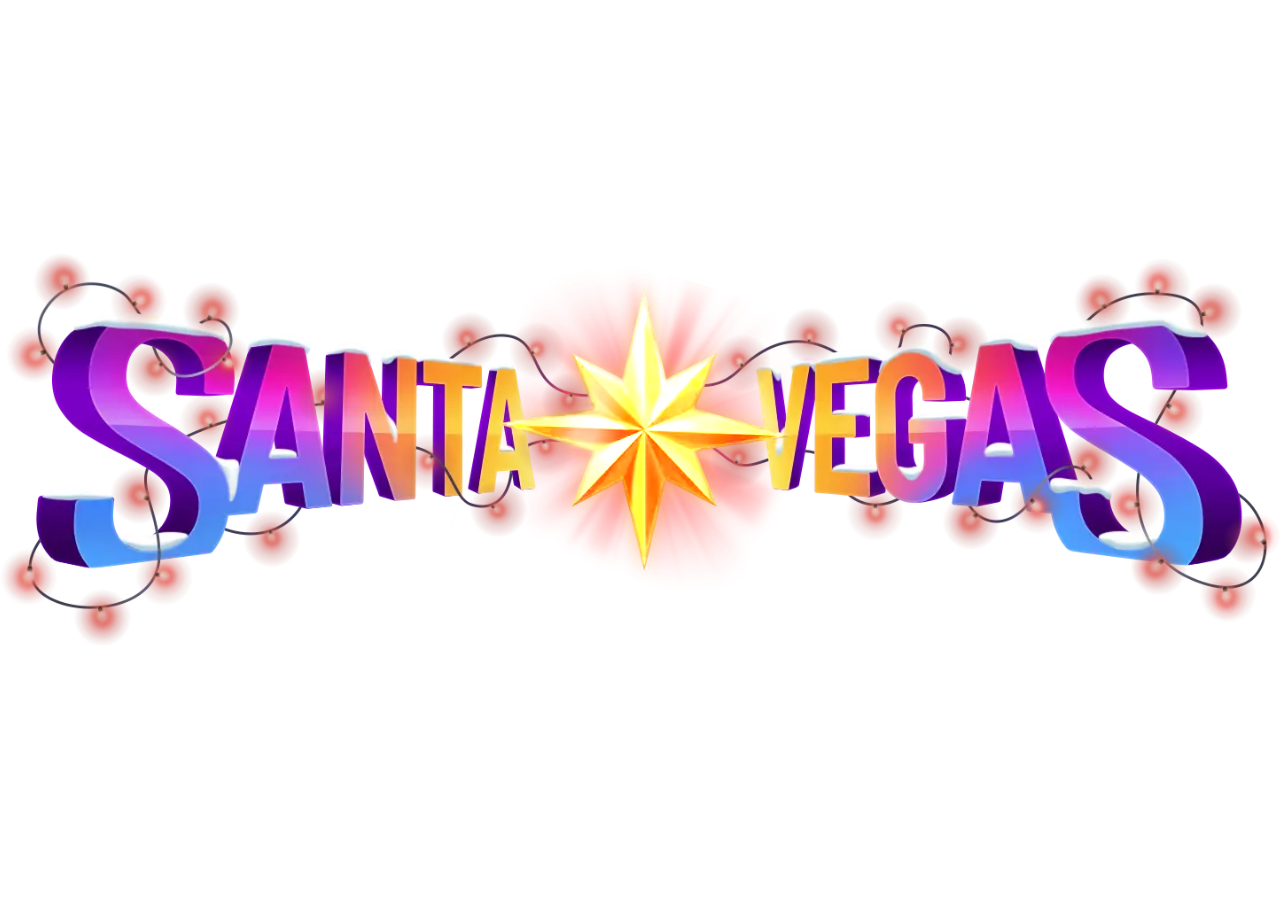
<file: index.html>
<!DOCTYPE html>
<html lang="uk">
  <head>
    <meta charset="UTF-8" />
    <meta name="viewport" content="width=device-width, initial-scale=1.0" />
    <title>Santa Vegas Widget</title>
    <link rel="stylesheet" href="css/style.css" />
  </head>

  <body>
    <!-- Основной контейнер виджета -->
    <div class="widget-container">
      <!-- Логотип (слоевая структура) -->
      <div class="logo-container">
        <!-- Слой 1: Праздничная подсветка (ПОД базовым лого, скрыта) -->
        <img
          id="partyLight"
          src="img/light_827x256_party.svg"
          alt=""
          class="logo-layer party-light"
          style="display: none"
        />

        <!-- Слой 2: Базовый логотип -->
        <img
          id="baseLogoLayer"
          src="img/logo_827x256_base.svg"
          alt="Santa Vegas"
          class="logo-layer base-logo"
        />

        <!-- Слой 3: Анимация Санты (ПОД базовым лого, скрыта) -->
        <div
          class="santa-animation-wrapper"
          id="santaAnimationWrapper"
          style="display: none"
        >
          <object
            id="santaAnimation"
            class="santa-animation-container"
            data="img/santa_vegas_827x256_santa.svg?v=1"
            type="image/svg+xml"
          >
            <img src="img/santa.webp" alt="Santa" />
          </object>
        </div>

        <!-- Слой 4: Гирлянды (стандартные по умолчанию) -->
        <img
          id="lampsLayer"
          src="img/lamps_827x256_default.svg"
          alt=""
          class="logo-layer lamps-layer"
        />

        <!-- Слой 5: Звезда (видна по умолчанию) -->
        <img
          id="starLayer"
          src="img/santa_vegas_827x256_star.svg"
          alt=""
          class="logo-layer star-layer"
        />

        <!-- Кликабельная зона для звезды -->
        <div id="starClickZone" class="star-click-zone"></div>
      </div>

      <!-- Кликабельные зоны для ловли Санты -->
      <div
        class="santa-click-zone santa-click-zone-top"
        id="santaClickZoneTop"
        style="display: none"
      ></div>

      <div
        class="santa-click-zone santa-click-zone-bottom"
        id="santaClickZoneBottom"
        style="display: none"
      ></div>

      <!-- Кнопка управления звуком -->
      <button
        class="sound-toggle"
        id="soundToggle"
        aria-label="Управління звуком"
      >
        <img
          src="img/sound_off.svg"
          alt="Звук вимкнено"
          class="sound-icon"
          id="soundIcon"
        />
      </button>

      <!-- Аудио элемент -->
      <audio id="bgMusic" loop preload="auto">
        <source src="sound/music.mp3" type="audio/mpeg" />
      </audio>
    </div>

    <script src="js/widget.js"></script>
  </body>
</html>
</file>
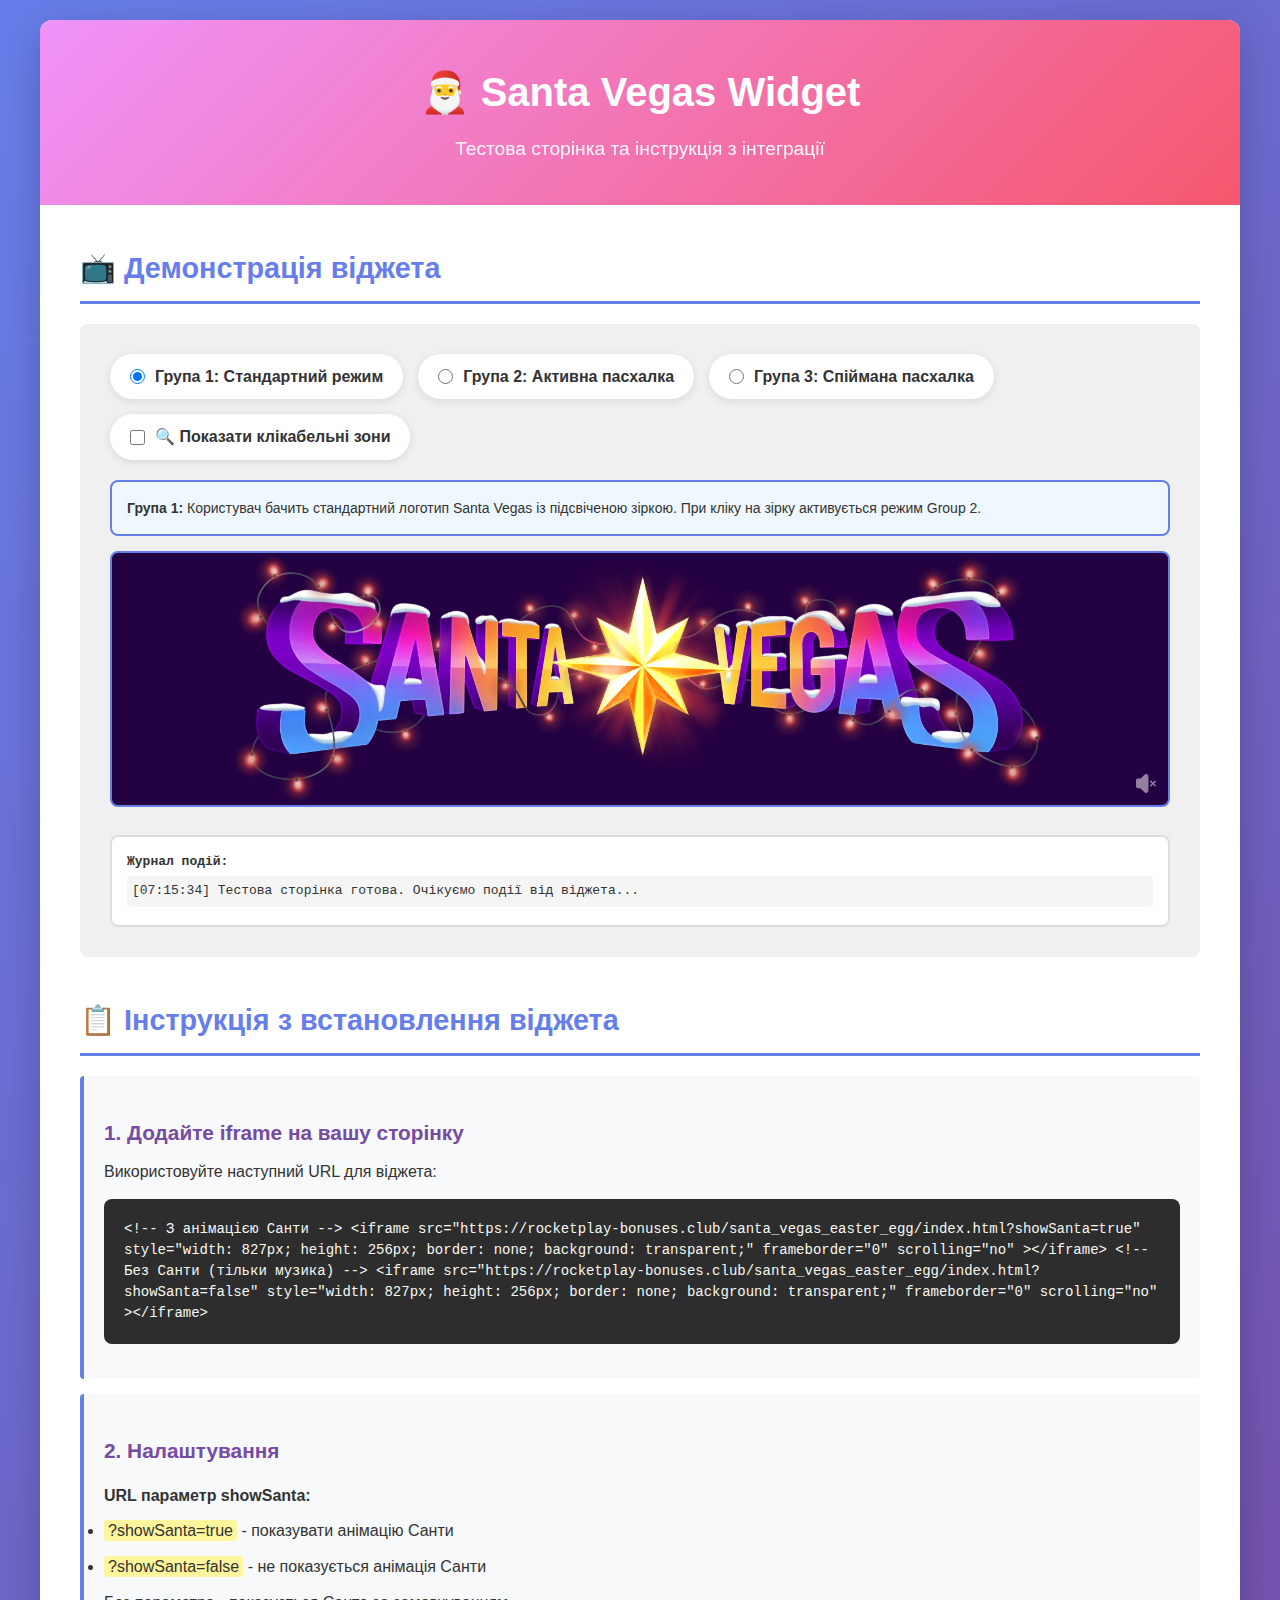
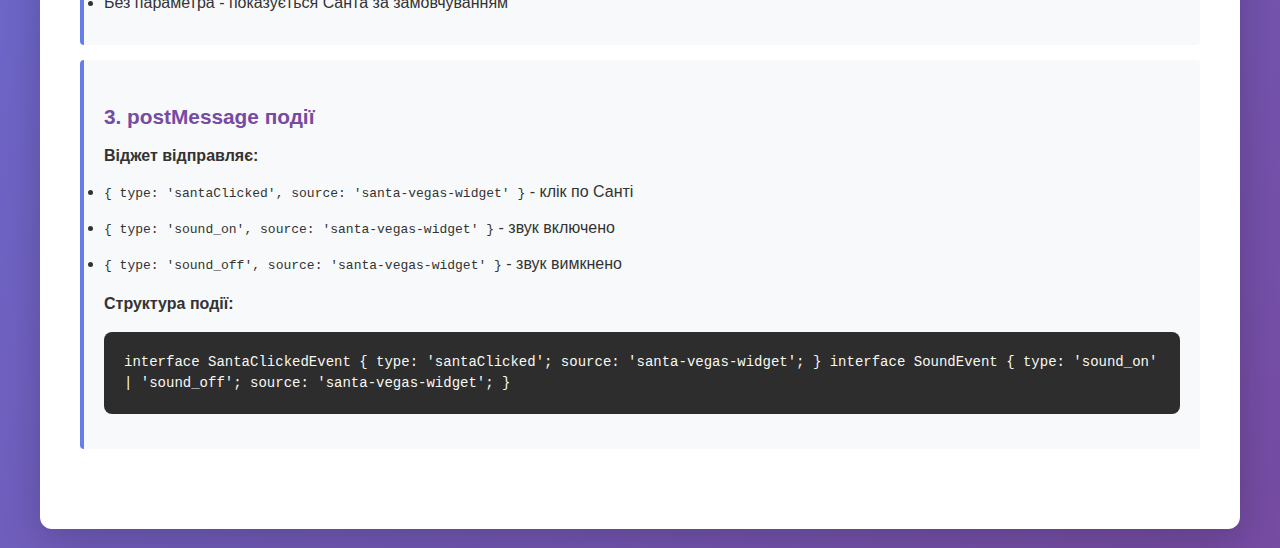
<file: iframe-test.html>
<!DOCTYPE html>
<html lang="uk">
  <head>
    <meta charset="UTF-8" />
    <meta name="viewport" content="width=device-width, initial-scale=1.0" />
    <title>Santa Vegas Widget - Тестова сторінка</title>
    <style>
      * {
        margin: 0;
        padding: 0;
        box-sizing: border-box;
      }

      body {
        font-family: -apple-system, BlinkMacSystemFont, 'Segoe UI', Roboto,
          Oxygen, Ubuntu, Cantarell, sans-serif;
        background: linear-gradient(135deg, #667eea 0%, #764ba2 100%);
        color: #333;
        line-height: 1.6;
        padding: 20px;
      }

      .container {
        max-width: 1200px;
        margin: 0 auto;
        background: white;
        border-radius: 12px;
        box-shadow: 0 10px 40px rgba(0, 0, 0, 0.2);
        overflow: hidden;
      }

      .header {
        background: linear-gradient(135deg, #f093fb 0%, #f5576c 100%);
        color: white;
        padding: 40px;
        text-align: center;
      }

      .header h1 {
        font-size: 2.5rem;
        margin-bottom: 10px;
      }

      .header p {
        font-size: 1.2rem;
        opacity: 0.95;
      }

      .content {
        padding: 40px;
      }

      .section {
        margin-bottom: 40px;
      }

      .section h2 {
        color: #667eea;
        margin-bottom: 20px;
        font-size: 1.8rem;
        border-bottom: 3px solid #667eea;
        padding-bottom: 10px;
      }

      .section h3 {
        color: #764ba2;
        margin: 20px 0 10px 0;
        font-size: 1.3rem;
      }

      .instruction-box {
        background: #f8f9fa;
        border-left: 4px solid #667eea;
        padding: 20px;
        margin: 15px 0;
        border-radius: 4px;
      }

      .instruction-box ol {
        margin-left: 20px;
      }

      .instruction-box li {
        margin: 10px 0;
      }

      .code-block {
        background: #2d2d2d;
        color: #f8f8f2;
        padding: 20px;
        border-radius: 8px;
        overflow-x: auto;
        margin: 15px 0;
        font-family: 'Monaco', 'Courier New', monospace;
        font-size: 14px;
        line-height: 1.5;
      }

      .code-block code {
        display: block;
      }

      .demo-section {
        background: #f0f0f0;
        padding: 30px;
        border-radius: 8px;
        margin: 20px 0;
      }

      .demo-controls {
        display: flex;
        gap: 15px;
        align-items: center;
        margin-bottom: 20px;
        flex-wrap: wrap;
      }

      .demo-controls label {
        display: flex;
        align-items: center;
        gap: 10px;
        font-weight: 600;
        background: white;
        padding: 10px 20px;
        border-radius: 25px;
        box-shadow: 0 2px 8px rgba(0, 0, 0, 0.1);
        cursor: pointer;
        transition: all 0.3s ease;
      }

      .demo-controls label:hover {
        box-shadow: 0 4px 12px rgba(0, 0, 0, 0.15);
        transform: translateY(-2px);
      }

      .demo-controls input {
        width: 15px;
        height: 15px;
        cursor: pointer;
      }

      #widgetFrame {
        width: 100%;
        height: 256px;
        border: 2px solid #667eea;
        border-radius: 8px;
        background: rgb(34, 0, 65);
      }

      .info-box {
        background: #e7f3ff;
        border: 2px solid #2196f3;
        border-radius: 8px;
        padding: 15px;
        margin: 15px 0;
      }

      .info-box strong {
        color: #1976d2;
      }

      .event-log {
        background: white;
        border: 2px solid #ddd;
        border-radius: 8px;
        padding: 15px;
        max-height: 200px;
        overflow-y: auto;
        font-family: monospace;
        font-size: 13px;
        margin-top: 20px;
      }

      .event-log .event {
        padding: 5px;
        margin: 3px 0;
        background: #f5f5f5;
        border-radius: 3px;
      }

      .event-log .event.received {
        background: #e8f5e9;
        color: #2e7d32;
      }

      .event-log .event.sent {
        background: #e3f2fd;
        color: #1565c0;
      }

      .highlight {
        background: #fff59d;
        padding: 2px 4px;
        border-radius: 3px;
      }

      .group-description {
        background: #f0f8ff;
        border: 2px solid #667eea;
        border-radius: 8px;
        padding: 15px;
        margin: 15px 0;
        font-size: 14px;
      }
    </style>
  </head>

  <body>
    <div class="container">
      <div class="header">
        <h1>🎅 Santa Vegas Widget</h1>
        <p>Тестова сторінка та інструкція з інтеграції</p>
      </div>

      <div class="content">
        <!-- Демо секция -->
        <div class="section">
          <h2>📺 Демонстрація віджета</h2>
          <div class="demo-section">
            <div class="demo-controls">
              <label>
                <input type="radio" name="widgetGroup" value="group1" checked />
                <span>Група 1: Стандартний режим</span>
              </label>
              <label>
                <input type="radio" name="widgetGroup" value="group2" />
                <span>Група 2: Активна пасхалка</span>
              </label>
              <label>
                <input type="radio" name="widgetGroup" value="group3" />
                <span>Група 3: Спіймана пасхалка</span>
              </label>
              <label>
                <input type="checkbox" id="debugZones" />
                <span>🔍 Показати клікабельні зони</span>
              </label>
            </div>

            <div class="group-description" id="groupDescription">
              <p>
                <strong>Група 1:</strong> Користувач бачить стандартний логотип
                Santa Vegas із підсвіченою зіркою. При кліку на зірку
                активується режим Group 2.
              </p>
            </div>

            <div style="position: relative; display: inline-block; width: 100%">
              <iframe
                id="widgetFrame"
                src="index.html"
                style="
                  width: 100%;
                  height: 256px;
                  border: 2px solid #667eea;
                  border-radius: 8px;
                  background: rgb(34, 0, 65);
                  display: block;
                "
              ></iframe>

              <!-- Оверлей для отладки кликабельных зон -->
              <div
                id="debugOverlay"
                style="
                  display: none;
                  position: absolute;
                  top: 0;
                  left: 0;
                  width: 100%;
                  height: 100%;
                  pointer-events: none;
                  z-index: 999;
                  container-type: size;
                "
              >
                <!-- Кликабельная зона звезды (красная) -->
                <div
                  style="
                    position: absolute;
                    top: 50%;
                    left: 50%;
                    transform: translate(-50%, -57%);
                    width: min(18cqw, 180px);
                    height: min(22cqw, 180px);
                    background: rgba(255, 0, 0, 0.3);
                    border: 2px solid red;
                  "
                ></div>
              </div>
            </div>

            <div class="event-log" id="eventLog">
              <div><strong>Журнал подій:</strong></div>
            </div>
          </div>
        </div>

        <!-- Инструкция по встраиванию -->
        <div class="section">
          <h2>📋 Інструкція з встановлення віджета</h2>

          <div class="instruction-box">
            <h3>1. Додайте iframe на вашу сторінку</h3>
            <p>Використовуйте наступний URL для віджета:</p>
            <div class="code-block">
              <code
                >&lt;!-- З анімацією Санти --&gt; &lt;iframe
                src="https://rocketplay-bonuses.club/santa_vegas_easter_egg/index.html?showSanta=true"
                style="width: 827px; height: 256px; border: none; background:
                transparent;" frameborder="0" scrolling="no" &gt;&lt;/iframe&gt;
                &lt;!-- Без Санти (тільки музика) --&gt; &lt;iframe
                src="https://rocketplay-bonuses.club/santa_vegas_easter_egg/index.html?showSanta=false"
                style="width: 827px; height: 256px; border: none; background:
                transparent;" frameborder="0" scrolling="no"
                &gt;&lt;/iframe&gt;</code
              >
            </div>
          </div>

          <div class="instruction-box">
            <h3>2. Налаштування</h3>

            <p style="margin-top: 15px">
              <strong>URL параметр showSanta:</strong>
            </p>
            <ul>
              <li>
                <span class="highlight">?showSanta=true</span> - показувати
                анімацію Санти
              </li>
              <li>
                <span class="highlight">?showSanta=false</span> - не показується
                анімація Санти
              </li>
              <li>Без параметра - показується Санта за замовчуванням</li>
            </ul>
          </div>

          <div class="instruction-box">
            <h3>3. postMessage події</h3>
            <p><strong>Віджет відправляє:</strong></p>
            <ul>
              <li>
                <code
                  >{ type: 'santaClicked', source: 'santa-vegas-widget' }</code
                >
                - клік по Санті
              </li>
              <li>
                <code>{ type: 'sound_on', source: 'santa-vegas-widget' }</code>
                - звук включено
              </li>
              <li>
                <code>{ type: 'sound_off', source: 'santa-vegas-widget' }</code>
                - звук вимкнено
              </li>
            </ul>

            <p style="margin-top: 15px"><strong>Структура події:</strong></p>
            <div class="code-block">
              <code
                >interface SantaClickedEvent { type: 'santaClicked'; source:
                'santa-vegas-widget'; } interface SoundEvent { type: 'sound_on'
                | 'sound_off'; source: 'santa-vegas-widget'; }</code
              >
            </div>
          </div>
        </div>
      </div>
    </div>

    <script>
      // Очищаем localStorage при загрузке тестовой страницы для чистого теста
      localStorage.removeItem('santaClicked')

      // Константы для postMessage (аналогично виджету)
      const WIDGET_COMMANDS = {
        ACTIVATE_GROUP2: {
          type: 'activateGroup2',
        },
        SHOW_DEBUG_ZONES: value => ({
          type: 'showDebugZones',
          value: value,
        }),
      }

      // Логика тестовой страницы
      const widgetFrame = document.getElementById('widgetFrame')
      const eventLog = document.getElementById('eventLog')
      const groupDescription = document.getElementById('groupDescription')
      const groupRadios = document.querySelectorAll('input[name="widgetGroup"]')
      const debugZonesCheckbox = document.getElementById('debugZones')
      const debugOverlay = document.getElementById('debugOverlay')

      // Функция для обновления URL iframe с учетом группы
      function updateIframeUrl() {
        const selectedGroup =
          document.querySelector('input[name="widgetGroup"]:checked')?.value ||
          'group1'

        let newUrl = 'index.html'
        const params = []

        // Группа 2 активируется через postMessage
        if (selectedGroup === 'group3') {
          params.push('showSanta=false')
        }

        if (params.length > 0) {
          newUrl += '?' + params.join('&')
        }

        widgetFrame.src = newUrl

        // Отправляем postMessage для активации группы 2 после загрузки iframe
        if (selectedGroup === 'group2') {
          widgetFrame.addEventListener(
            'load',
            function onIframeLoad() {
              setTimeout(() => {
                widgetFrame.contentWindow.postMessage(
                  WIDGET_COMMANDS.ACTIVATE_GROUP2,
                  '*'
                )
              }, 100)
              widgetFrame.removeEventListener('load', onIframeLoad)
            },
            { once: true }
          )
        }
      }

      // Обработка чекбокса для показа/скрытия кликабельных зон
      debugZonesCheckbox.addEventListener('change', function () {
        debugOverlay.style.display = this.checked ? 'block' : 'none'
        // Отправляем postMessage в iframe для управления визуализацией зон
        widgetFrame.contentWindow.postMessage(
          WIDGET_COMMANDS.SHOW_DEBUG_ZONES(this.checked),
          '*'
        )
      })

      const groupDescriptions = {
        group1:
          '<p><strong>Група 1: Стандартний режим</strong></p><p>Користувач бачить стандартний логотип Santa Vegas з зіркою на яку можна клікнути. При кліку на зірку активується режим Group 2.</p>',
        group2:
          '<p><strong>Група 2: Активна пасхалка</strong></p><p>Після кліку на зірку користувач бачить альтернативну анімацію гірлянд та пролітаючого Санту. Гірлянди змінюються на party версію, з\'являється святкова підсвітка. Можна виконати клік на Санту щоб його "впіймати".</p><p><strong>Важливо:</strong> Коли користувач клікає по Санті, це дія зберігається в localStorage (santaClicked=true). При кліку на зірку більше не буде запускатись анімація Санти, і користувач перейде до Групи 3 (Спіймана пасхалка).</p>',
        group3:
          '<p><strong>Група 3: Поймана пасхалка</strong></p><p>Після того як Санта був спійманий (або при URL параметрі ?showSanta=false), користувач бачить тільки святкову версію лого без анімації Санти.</p>',
      }

      // Функция логирования событий
      function logEvent(message, type = 'info') {
        const eventDiv = document.createElement('div')
        eventDiv.className = `event ${type}`
        const timestamp = new Date().toLocaleTimeString('uk-UA')
        eventDiv.textContent = `[${timestamp}] ${message}`
        eventLog.appendChild(eventDiv)
        eventLog.scrollTop = eventLog.scrollHeight
      }

      // Обработка изменения группы
      groupRadios.forEach(radio => {
        radio.addEventListener('change', function () {
          const selectedGroup = this.value

          // Обновляем описание группы
          groupDescription.innerHTML = groupDescriptions[selectedGroup]

          // Очищаем кеш браузера и localStorage ДО загрузки нового состояния
          if ('caches' in window) {
            caches.keys().then(cacheNames => {
              cacheNames.forEach(cacheName => {
                caches.delete(cacheName)
              })
            })
          }

          // ВСЕГДА очищаем localStorage сначала
          localStorage.removeItem('santaClicked')
          //   logEvent('Очищено: кеш браузера та localStorage', 'info')

          // Устанавливаем состояние localStorage ТОЛЬКО для Группы 3
          if (selectedGroup === 'group1') {
            logEvent(
              'Вибрано Група 1: стандартний режим (з зіркою на яку можна клікнути)',
              'info'
            )
          } else if (selectedGroup === 'group2') {
            // Группа 2: активная пасхалка - Санта НЕ пойман
            logEvent(
              'Вибрано Група 2: альтернативна анімація + пролітаючий Санта',
              'info'
            )
          } else if (selectedGroup === 'group3') {
            // Группа 3: пойманная пасхалка - Санта уже пойман
            localStorage.setItem('santaClicked', 'true')
            logEvent(
              'Встановлено: santaClicked = true в localStorage (Санта пойманий)',
              'info'
            )
            logEvent(
              'Вибрано Група 3: альтернативна анімація без пролітаючого Санти і без зірки на яку можна клікнути',
              'info'
            )
          }

          // Обновляем URL iframe с учетом группы
          updateIframeUrl()

          // Отправляем текущее состояние debugZones после загрузки iframe
          widgetFrame.addEventListener('load', function sendDebugZonesState() {
            widgetFrame.contentWindow.postMessage(
              WIDGET_COMMANDS.SHOW_DEBUG_ZONES(debugZonesCheckbox.checked),
              '*'
            )
            widgetFrame.removeEventListener('load', sendDebugZonesState)
          })
        })
      })

      // Отправляем состояние debugZones при загрузке страницы (если iframe уже загружен)
      widgetFrame.addEventListener('load', function () {
        widgetFrame.contentWindow.postMessage(
          WIDGET_COMMANDS.SHOW_DEBUG_ZONES(debugZonesCheckbox.checked),
          '*'
        )
      })

      // Слушаем сообщения от виджета
      window.addEventListener('message', function (event) {
        if (event.data && event.data.source === 'santa-vegas-widget') {
          // Клик по Санте
          if (event.data.type === 'santaClicked') {
            logEvent('🎅 Санта клікнуто!', 'received')
            logEvent(
              'Встановлено: santaClicked = true в localStorage (Санта пойманий)',
              'info'
            )
            alert('Ви спіймали Санту! 🎄✨')
          }
          // Звук включен
          if (event.data.type === 'sound_on') {
            logEvent('🔊 Звук включено', 'received')
          }
          // Звук выключен
          if (event.data.type === 'sound_off') {
            logEvent('🔇 Звук вимкнено', 'received')
          }
          // Скрыть debug overlay звезды
          if (event.data.type === 'hideStarDebugZone') {
            const debugOverlay = document.getElementById('debugOverlay')
            if (debugOverlay) {
              debugOverlay.style.display = 'none'
            }
          }
        }
      })

      // Начальное сообщение
      logEvent('Тестова сторінка готова. Очікуємо події від віджета...', 'info')
    </script>
  </body>
</html>
</file>
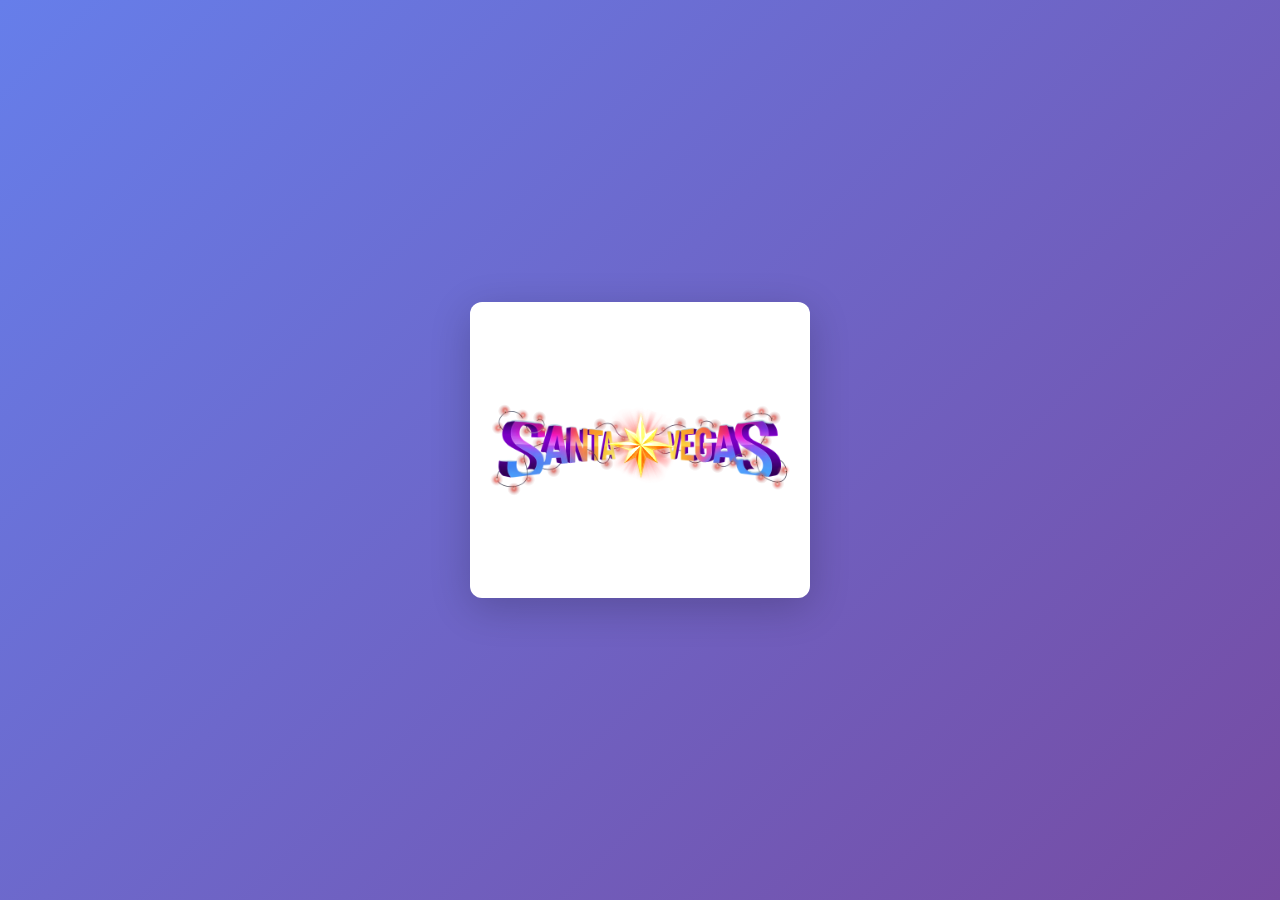
<file: test-simple.html>
<!DOCTYPE html>
<html lang="uk">
  <head>
    <meta charset="UTF-8" />
    <meta name="viewport" content="width=device-width, initial-scale=1.0" />
    <title>Santa Vegas Widget - Simple Test</title>
    <style>
      * {
        margin: 0;
        padding: 0;
        box-sizing: border-box;
      }

      body {
        font-family: -apple-system, BlinkMacSystemFont, 'Segoe UI', Roboto,
          Oxygen, Ubuntu, Cantarell, sans-serif;
        background: linear-gradient(135deg, #667eea 0%, #764ba2 100%);
        min-height: 100vh;
        display: flex;
        align-items: center;
        justify-content: center;
        padding: 20px;
      }

      .widget-container {
        background: white;
        border-radius: 12px;
        padding: 20px;
        box-shadow: 0 10px 40px rgba(0, 0, 0, 0.2);
        max-width: 100%;
      }

      #widgetFrame {
        width: 100%;
        height: 256px;
        border: none;
        border-radius: 8px;
        display: block;
      }
    </style>
  </head>

  <body>
    <div class="widget-container">
      <iframe id="widgetFrame" frameborder="0" scrolling="no"></iframe>
    </div>

    <script>
      // Виджет сам читает параметры из URL родительской страницы
      // Просто загружаем виджет
      document.getElementById('widgetFrame').src = 'index.html'
    </script>
  </body>
</html>
</file>
<file: css/style.css>
/* Сброс и базовые стили */
* {
  margin: 0;
  padding: 0;
  box-sizing: border-box;
}

html,
body {
  width: 100%;
  height: 100%;
  overflow: hidden;
}

body {
  background: transparent;
  font-family: -apple-system, BlinkMacSystemFont, 'Segoe UI', Roboto, Oxygen,
    Ubuntu, Cantarell, sans-serif;
}

/* Основной контейнер виджета */
.widget-container {
  position: relative;
  width: 100%;
  height: 100%;
  display: flex;
  flex-direction: column;
  align-items: center;
}

/* Контейнер логотипа */
.logo-container {
  width: 100%;
  height: 100%;
  display: flex;
  align-items: center;
  justify-content: center;
  position: relative;
  z-index: 10;
  container-type: size; /* Для использования контейнерных единиц */
}

/* Общий класс для всех слоев логотипа */
.logo-layer {
  position: absolute;
  top: 0;
  left: 0;
  width: 100%;
  height: 100%;
  object-fit: contain;
  pointer-events: none;
}

/* Z-индексы для правильного порядка слоев (снизу вверх) */
.party-light {
  z-index: 1;
}

.base-logo {
  z-index: 3;
}

.lamps-layer {
  z-index: 4;
}

.star-layer {
  z-index: 5;
  transition: opacity 0.5s ease-out;
}

.star-layer.fade-out {
  opacity: 0;
}

/* Wrapper для анимации Санты */
.santa-animation-wrapper {
  position: absolute;
  top: 0;
  left: 0;
  width: 100%;
  height: 100%;
  z-index: 2;
  pointer-events: none;
}

.santa-animation-wrapper[style*='display: none'] {
  pointer-events: none;
}

/* Кликабельная зона для звезды */
.star-click-zone {
  position: absolute;
  top: 50%;
  left: 50%;
  transform: translate(-50%, -57%);
  width: clamp(18cqw, 18cqw, 180px);
  height: clamp(18cqw, 22cqw, 180px);
  z-index: 100;
  cursor: pointer;
  border-radius: 50%;
  /* Для отладки раскомментировать: */
  /* background: rgba(255, 0, 0, 0.3); */
}

/* Кликабельные зоны для Санты */
.santa-click-zone {
  position: absolute;
  z-index: 101;
  cursor: pointer;
  pointer-events: auto;
  display: none;
}

.santa-click-zone.bottom-zone {
  bottom: 0;
  width: 49%;
  left: 53%;
  transform: translateX(-50%);
  height: 44%;
}

.santa-click-zone.top-zone {
  top: 0;
  width: 55%;
  left: 53%;
  transform: translateX(-50%);
  height: 36%;
}

/* SVG объект с анимацией Санты */
.santa-animation-container {
  position: absolute;
  top: 0;
  left: 0;
  width: 100%;
  height: 100%;
  pointer-events: all;
  cursor: pointer;
  border: none;
}

/* Анимация вспышки при клике */
@keyframes flash {
  0% {
    opacity: 1;
    filter: brightness(1);
  }
  50% {
    opacity: 1;
    filter: brightness(3) drop-shadow(0 0 20px rgba(255, 255, 255, 1));
  }
  100% {
    opacity: 0;
    filter: brightness(5) drop-shadow(0 0 40px rgba(255, 255, 255, 1));
  }
}

.santa-animation-wrapper.clicked {
  animation: flash 0.5s ease-out forwards;
}

/* Кнопка управления звуком */
.sound-toggle {
  position: absolute;
  bottom: 10px;
  right: 10px;
  width: 24px;
  height: 24px;
  border: none;
  cursor: pointer;
  z-index: 1000;
  background: transparent;
  opacity: 0.5;
  transition: transform 0.3s ease;
}

.sound-icon {
  width: 100%;
  height: 100%;
  object-fit: contain;
  display: block;
}

/* Hover эффект для кнопки звука */
.sound-toggle:hover {
  transform: scale(1.1);
}

.sound-toggle:active {
  transform: scale(0.95);
}

/* Адаптивность для мобильных устройств */
@media (max-width: 600px) {
  /* .sound-toggle {
    width: 50px;
    height: 50px;
    bottom: 8px;
    right: 8px;
  } */

  /* Увеличенные кликабельные зоны для мобильных */
  .santa-click-zone.bottom-zone {
    width: 65%;
    height: 48%;
  }

  .santa-click-zone.top-zone {
    width: 70%;
    height: 41%;
  }
}

/* Container query для кликабельной зоны звезды на мобильных */
@container (max-width: 600px) {
  .star-click-zone {
    width: clamp(30cqw, 25cqw, 220px) !important;
    height: clamp(30cqw, 30cqw, 240px) !important;
  }
}

/* Анимация появления кнопки звука */
@keyframes fadeIn {
  from {
    opacity: 0;
    transform: scale(0.8);
  }
  to {
    opacity: 1;
    transform: scale(1);
  }
}

.sound-toggle {
  animation: fadeIn 0.5s ease-out;
}
</file>
